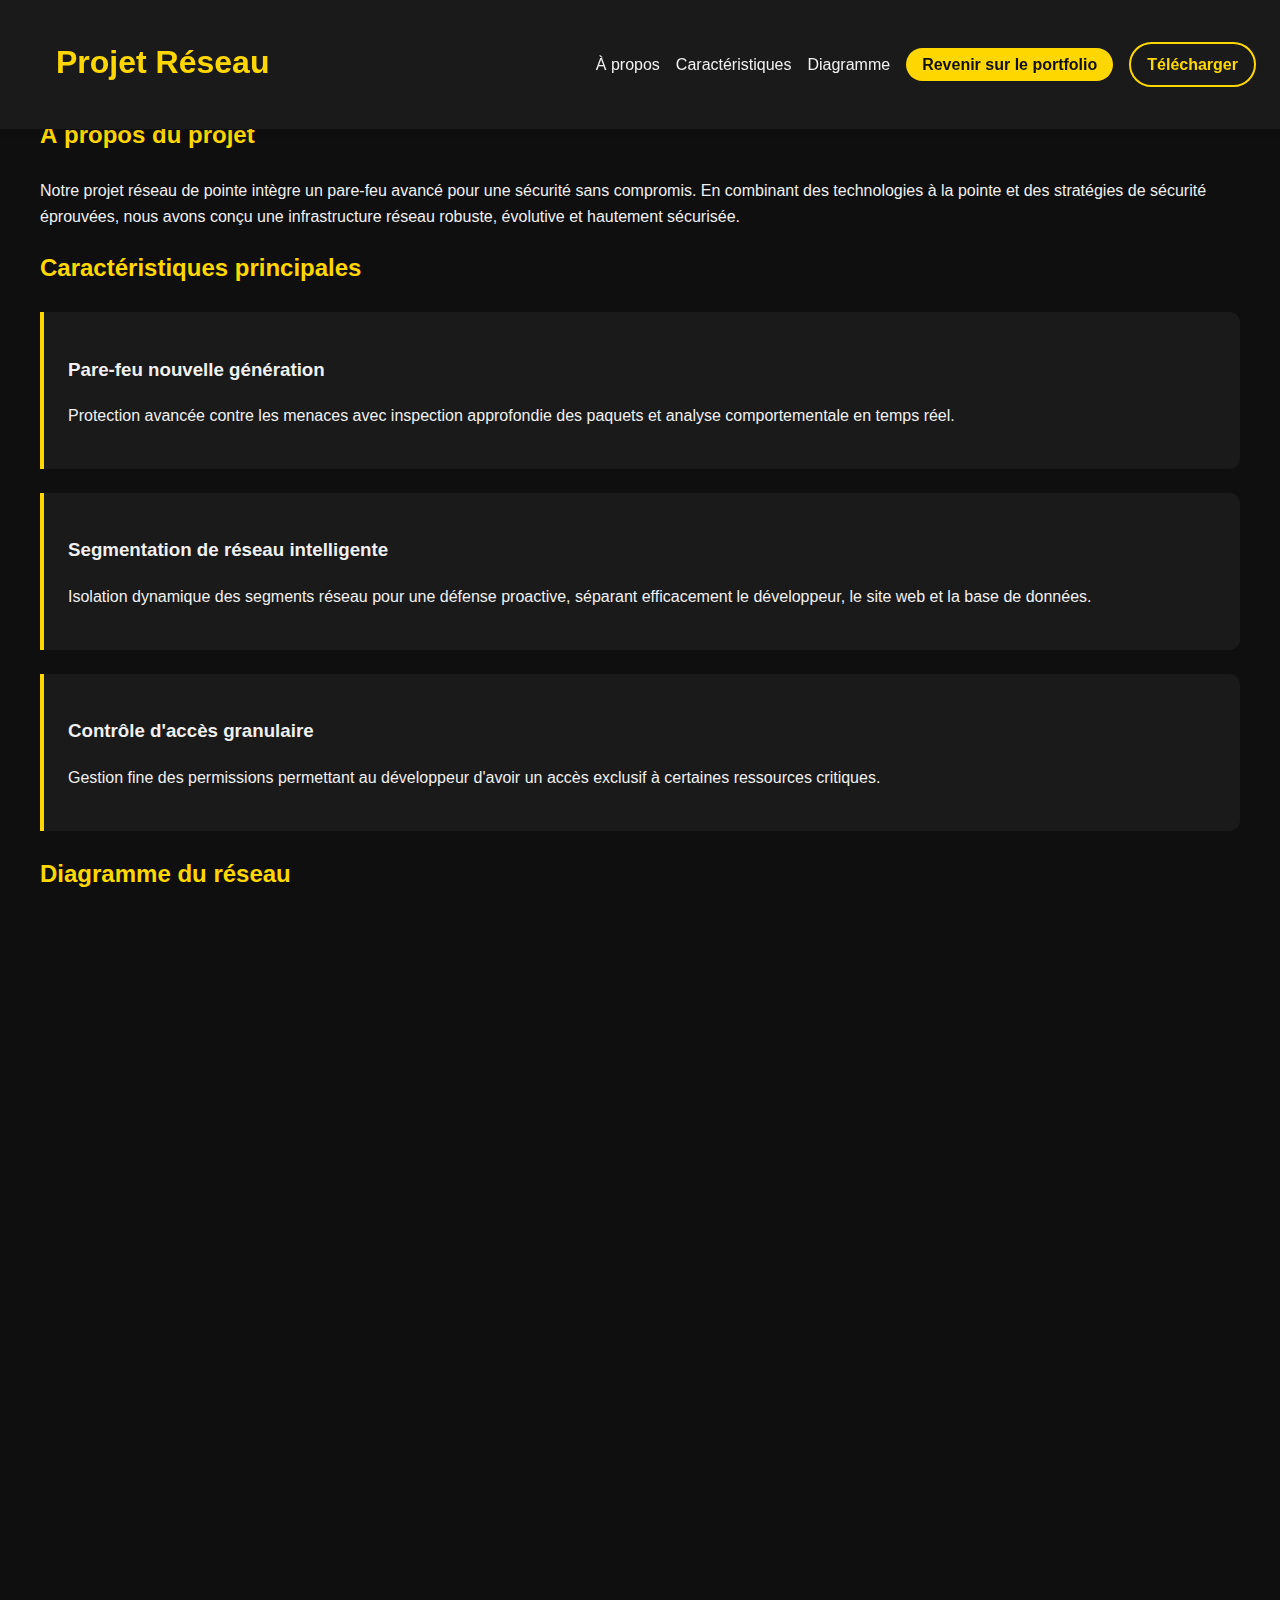
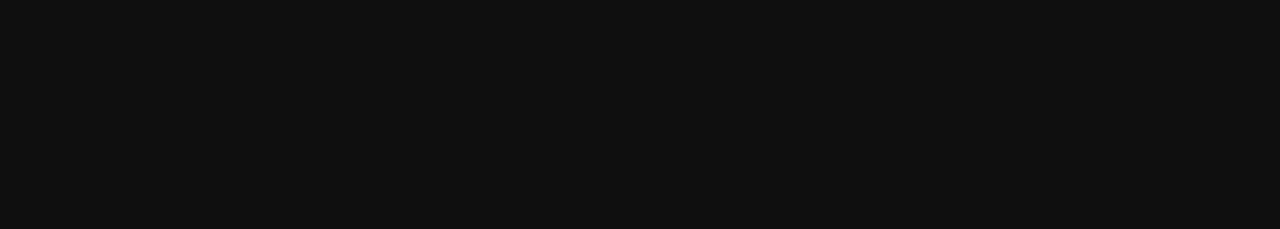
<file: projet-1.html>
<html><head><meta charset="UTF-8"><meta name="viewport" content="width=device-width, initial-scale=1.0"><title>Projet Réseau Avancé</title><style>
    :root {
        --bg-color: #0f0f0f;
        --text-color: #f0f0f0;
        --accent-color: #ffd700;
        --secondary-bg: #1a1a1a;
        --hover-color: #2a2a2a;
    }
    
    body {
        font-family: 'Poppins', sans-serif;
        margin: 0;
        padding: 0;
        background-color: var(--bg-color);
        color: var(--text-color);
        line-height: 1.6;
        user-select: none;
    }
    
    header {
        background-color: var(--secondary-bg);
        padding: 1rem;
        position: fixed;
        width: 100%;
        top: 0;
        z-index: 1000;
        box-shadow: 0 2px 10px rgba(0,0,0,0.1);
    }
    
    nav {
        display: flex;
        justify-content: space-between;
        align-items: center;
        max-width: 1200px;
        margin: 0 auto;
    }
    
    nav ul {
        list-style-type: none;
        display: flex;
        gap: 1rem;
        align-items: center;
    }
    
    nav a {
        color: var(--text-color);
        text-decoration: none;
        font-weight: 500;
        transition: color 0.3s ease;
    }
    
    nav a:hover {
        color: var(--accent-color);
    }
    
    .portfolio-btn, .download-btn {
        padding: 0.5rem 1rem;
        border-radius: 25px;
        font-weight: bold;
        transition: all 0.3s ease;
    }
    
    .portfolio-btn {
        background-color: var(--accent-color);
        color: var(--bg-color);
    }
    
    .portfolio-btn:hover {
        background-color: var(--text-color);
        color: var(--bg-color);
        transform: translateY(-2px);
        box-shadow: 0 4px 10px rgba(255, 215, 0, 0.3);
    }
    
    .download-btn {
        background-color: var(--secondary-bg);
        color: var(--accent-color);
        border: 2px solid var(--accent-color);
        display: flex;
        align-items: center;
        gap: 0.5rem;
    }
    
    .download-btn:hover {
        background-color: var(--accent-color);
        color: var(--bg-color);
    }
    
    .download-btn .icon {
        width: 20px;
        height: 20px;
        border: 2px solid currentColor;
        border-top: 2px solid transparent;
        border-radius: 50%;
        animation: spin 1s linear infinite;
        display: none;
    }
    
    .download-btn:active .icon {
        display: inline-block;
    }
    
    @keyframes spin {
        0% { transform: rotate(0deg); }
        100% { transform: rotate(360deg); }
    }
    
    main {
        padding: 6rem 2rem 2rem;
        max-width: 1200px;
        margin: 0 auto;
    }
    
    h1, h2 {
        color: var(--accent-color);
        margin-bottom: 1.5rem;
    }
    
    .firewall-diagram {
        width: 100%;
        max-width: 1200px;
        height: auto;
        margin: 2rem auto;
        display: block;
        filter: drop-shadow(0 0 10px rgba(255, 215, 0, 0.3));
    }
    
    .feature {
        background-color: var(--secondary-bg);
        border-left: 4px solid var(--accent-color);
        padding: 1.5rem;
        margin-bottom: 1.5rem;
        border-radius: 0 10px 10px 0;
        transition: transform 0.3s ease, box-shadow 0.3s ease;
    }
    
    .feature:hover {
        transform: translateY(-5px);
        box-shadow: 0 5px 15px rgba(255, 215, 0, 0.2);
    }
    
    .section-content {
        opacity: 0;
        transform: translateY(20px);
        transition: opacity 0.5s ease, transform 0.5s ease;
    }
    
    .section-content.visible {
        opacity: 1;
        transform: translateY(0);
    }
    
    .hoverable {
        transition: all 0.3s ease;
        transform-origin: center;
    }

    .hoverable:hover {
        transform: scale(1.1);
        z-index: 5;
    }

    .main-text, .details {
        transition: opacity 0.3s ease;
    }

    .details {
        opacity: 0;
        fill: #ffd700;
        font-weight: bold;
    }

    .hoverable:hover .main-text {
        opacity: 0;
    }

    .hoverable:hover .details {
        opacity: 1;
    }

    .hoverable#firewall .details {
        fill: #0f0f0f;
    }

    .hoverable#dev .details {
        fill: #0f0f0f;
    }
</style></head><body>
    <header>
        <nav>
            <h1>Projet Réseau</h1>
            <ul>
                <li><a href="#about">À propos</a></li>
                <li><a href="#features">Caractéristiques</a></li>
                <li><a href="#diagram">Diagramme</a></li>
                <li><a href="index.html" class="portfolio-btn">Revenir sur le portfolio</a></li>
                <li><a href="#" class="download-btn" id="downloadBtn">Télécharger <span class="icon"></span></a></li>
            </ul>
        </nav>
    </header>
    
    <main>
        <section id="about">
            <h2>À propos du projet</h2>
            <div class="section-content">
                <p>Notre projet réseau de pointe intègre un pare-feu avancé pour une sécurité sans compromis. En combinant des technologies à la pointe et des stratégies de sécurité éprouvées, nous avons conçu une infrastructure réseau robuste, évolutive et hautement sécurisée.</p>
            </div>
        </section>
        
        <section id="features">
            <h2>Caractéristiques principales</h2>
            <div class="section-content">
                <div class="feature">
                    <h3>Pare-feu nouvelle génération</h3>
                    <p>Protection avancée contre les menaces avec inspection approfondie des paquets et analyse comportementale en temps réel.</p>
                </div>
                <div class="feature">
                    <h3>Segmentation de réseau intelligente</h3>
                    <p>Isolation dynamique des segments réseau pour une défense proactive, séparant efficacement le développeur, le site web et la base de données.</p>
                </div>
                <div class="feature">
                    <h3>Contrôle d'accès granulaire</h3>
                    <p>Gestion fine des permissions permettant au développeur d'avoir un accès exclusif à certaines ressources critiques.</p>
                </div>
            </div>
        </section>
        
        <section id="diagram">
            <h2>Diagramme du réseau</h2>
            <div class="section-content">
                <svg class="firewall-diagram" viewBox="0 0 1000 700" xmlns="http://www.w3.org/2000/svg">
                    <rect x="0" y="0" width="1000" height="700" fill="#1a1a1a"/>
                    
                    <!-- Internet (WAN) -->
                    <ellipse cx="500" cy="75" rx="60" ry="30" fill="#2a2a2a" stroke="#ffd700" stroke-width="2"/>
                    <text x="500" y="75" text-anchor="middle" fill="#f0f0f0" font-size="14">Internet (WAN)</text>
                    <text x="500" y="90" text-anchor="middle" fill="#f0f0f0" font-size="12">172.16.106.1/16</text>
                    
                    <!-- WAN Gateway -->
                    <rect x="450" y="125" width="100" height="40" fill="#4a4a4a" stroke="#ffd700" stroke-width="2"/>
                    <text x="500" y="145" text-anchor="middle" fill="#f0f0f0" font-size="12">Gateway WAN</text>
                    <text x="500" y="160" text-anchor="middle" fill="#f0f0f0" font-size="10">172.16.106.254/16</text>

                    <!-- Pare-feu -->
                    <g class="hoverable" id="firewall" transform-origin="500 300">
                        <rect x="440" y="230" width="120" height="120" fill="#ffd700" stroke="#0f0f0f" stroke-width="2"/>
                        <text class="main-text" x="500" y="290" text-anchor="middle" fill="#0f0f0f" font-size="16" font-weight="bold">Pare-feu</text>
                        <text class="details" x="500" y="270" text-anchor="middle" fill="#0f0f0f" font-size="12" opacity="0">PFSense<text>
                        <text class="details" x="500" y="290" text-anchor="middle" fill="#0f0f0f" font-size="12" opacity="0">. . .<text>
                    </g>
                    
                    <!-- DMZ Gateway -->
                    <rect x="240" y="275" width="100" height="40" fill="#4a4a4a" stroke="#ffd700" stroke-width="2"/>
                    <text x="290" y="295" text-anchor="middle" fill="#f0f0f0" font-size="12">Gateway DMZ</text>
                    <text x="290" y="310" text-anchor="middle" fill="#f0f0f0" font-size="10">192.168.106.254/24</text>

                    <!-- Site web (left side) -->
                    <g class="hoverable" id="website" transform-origin="140 300">
                        <rect x="70" y="245" width="140" height="100" fill="#2a2a2a" stroke="#ffd700" stroke-width="2" rx="15" ry="15"/>
                        <text class="main-text" x="140" y="290" text-anchor="middle" fill="#ffd700" font-size="16">Site Web</text>
                        <text class="main-text" x="140" y="310" text-anchor="middle" fill="#ffd700" font-size="12">192.168.106.1/24</text>
                        <text class="details" x="140" y="275" text-anchor="middle" fill="#ffd700" font-size="12" opacity="0">Serveur Apache</text>
                        <text class="details" x="140" y="295" text-anchor="middle" fill="#ffd700" font-size="12" opacity="0">PHP 7.4</text>
                        <text class="details" x="140" y="315" text-anchor="middle" fill="#ffd700" font-size="12" opacity="0">Sécurité renforcée</text>
                    </g>
                    
                    <!-- LAN Gateway -->
                    <rect x="660" y="275" width="100" height="40" fill="#4a4a4a" stroke="#ffd700" stroke-width="2"/>
                    <text x="710" y="295" text-anchor="middle" fill="#f0f0f0" font-size="12">Gateway LAN</text>
                    <text x="710" y="310" text-anchor="middle" fill="#f0f0f0" font-size="10">10.1.106.254/16</text>

                    <!-- Base de données (right side) -->
                    <g class="hoverable" id="database" transform-origin="860 300">
                        <rect x="790" y="245" width="140" height="100" fill="#2a2a2a" stroke="#ffd700" stroke-width="2" rx="15" ry="15"/>
                        <text class="main-text" x="860" y="280" text-anchor="middle" fill="#ffd700" font-size="16">Base de</text>
                        <text class="main-text" x="860" y="300" text-anchor="middle" fill="#ffd700" font-size="16">données</text>
                        <text class="main-text" x="860" y="320" text-anchor="middle" fill="#ffd700" font-size="12">10.1.106.1</text>
                        <text class="details" x="860" y="275" text-anchor="middle" fill="#ffd700" font-size="12" opacity="0">MySQL 8.0</text>
                        <text class="details" x="860" y="295" text-anchor="middle" fill="#ffd700" font-size="12" opacity="0">Réplication activée</text>
                    </g>
                    
                    <!-- Développeur (connected to LAN Gateway) -->
                    <g class="hoverable" id="dev" transform-origin="700 540">
                        <circle cx="700" cy="540" r="70" fill="#f0f0f0" stroke="#ffd700" stroke-width="2"/>
                        <text class="main-text" x="700" y="530" text-anchor="middle" fill="#0f0f0f" font-size="18">Dev</text>
                        <text class="main-text" x="700" y="555" text-anchor="middle" fill="#0f0f0f" font-size="14">10.1.106.2</text>
                        <text class="details" x="700" y="520" text-anchor="middle" fill="#0f0f0f" font-size="14" opacity="0">SSH sécurisé</text>
                        <text class="details" x="700" y="545" text-anchor="middle" fill="#0f0f0f" font-size="14" opacity="0">Git, Node.js</text>
                    </g>
                    
                    <!-- Add network names -->
                    <text x="140" y="225" text-anchor="middle" fill="#ffd700" font-size="14">Réseau DMZ</text>
                    <text x="860" y="225" text-anchor="middle" fill="#ffd700" font-size="14">Réseau LAN</text>

                    <!-- Connections -->
                    <line x1="500" y1="104" x2="500" y2="125" stroke="#ffd700" stroke-width="2"/>
                    <line x1="500" y1="165" x2="500" y2="230" stroke="#ffd700" stroke-width="2"/>
                    <line x1="440" y1="290" x2="340" y2="290" stroke="#ffd700" stroke-width="2"/>
                    <line x1="240" y1="295" x2="210" y2="295" stroke="#ffd700" stroke-width="2"/>
                    <line x1="560" y1="290" x2="660" y2="290" stroke="#ffd700" stroke-width="2"/>
                    <line x1="760" y1="295" x2="790" y2="295" stroke="#ffd700" stroke-width="2"/>
                    <line x1="710" y1="315" x2="710" y2="470" stroke="#ffd700" stroke-width="2"/>
                </svg>
            </div>
        </section>
    </main>
    
    <script>
    // Smooth scrolling
    document.querySelectorAll('a[href^="#"]').forEach(anchor => {
        anchor.addEventListener('click', function (e) {
            e.preventDefault();
            document.querySelector(this.getAttribute('href')).scrollIntoView({
                behavior: 'smooth'
            });
        });
    });
    
    // Intersection Observer for fade-in effect
    const observer = new IntersectionObserver((entries) => {
        entries.forEach(entry => {
            if (entry.isIntersecting) {
                entry.target.classList.add('visible');
            }
        });
    }, { threshold: 0.1 });

    document.querySelectorAll('.section-content').forEach(section => {
        observer.observe(section);
    });

    // Download button functionality
    document.getElementById('downloadBtn').addEventListener('click', function(e) {
        e.preventDefault();
        
        // Show loading icon
        this.querySelector('.icon').style.display = 'inline-block';
        
        // Simulate download (replace with actual download logic)
        setTimeout(() => {
            // Hide loading icon
            this.querySelector('.icon').style.display = 'none';
            
            // Create a blob with some content (replace with actual content)
            const content = "Contenu du projet réseau";
            const blob = new Blob([content], {type: "text/plain"});
            
            // Create a temporary URL for the blob
            const url = window.URL.createObjectURL(blob);
            
            // Create a temporary anchor element and trigger the download
            const a = document.createElement('a');
            a.style.display = 'none';
            a.href = url;
            a.download = 'projet_reseau.txt';
            document.body.appendChild(a);
            a.click();
            
            // Clean up
            window.URL.revokeObjectURL(url);
            document.body.removeChild(a);
        }, 2000); // Simulate 2 second download time
    });

    // Hover effect for SVG elements
    document.querySelectorAll('.hoverable').forEach(element => {
        element.addEventListener('mouseenter', function() {
            this.querySelectorAll('.main-text').forEach(text => {
                text.style.opacity = '0';
            });
            this.querySelectorAll('.details').forEach(detail => {
                detail.style.opacity = '1';
            });
            this.style.transform = 'scale(1.1)';
            this.style.zIndex = '5';
        });
        
        element.addEventListener('mouseleave', function() {
            this.querySelectorAll('.main-text').forEach(text => {
                text.style.opacity = '1';
            });
            this.querySelectorAll('.details').forEach(detail => {
                detail.style.opacity = '0';
            });
            this.style.transform = 'scale(1)';
            this.style.zIndex = '1';
        });
    });
    </script>
</body></html>
</file>
